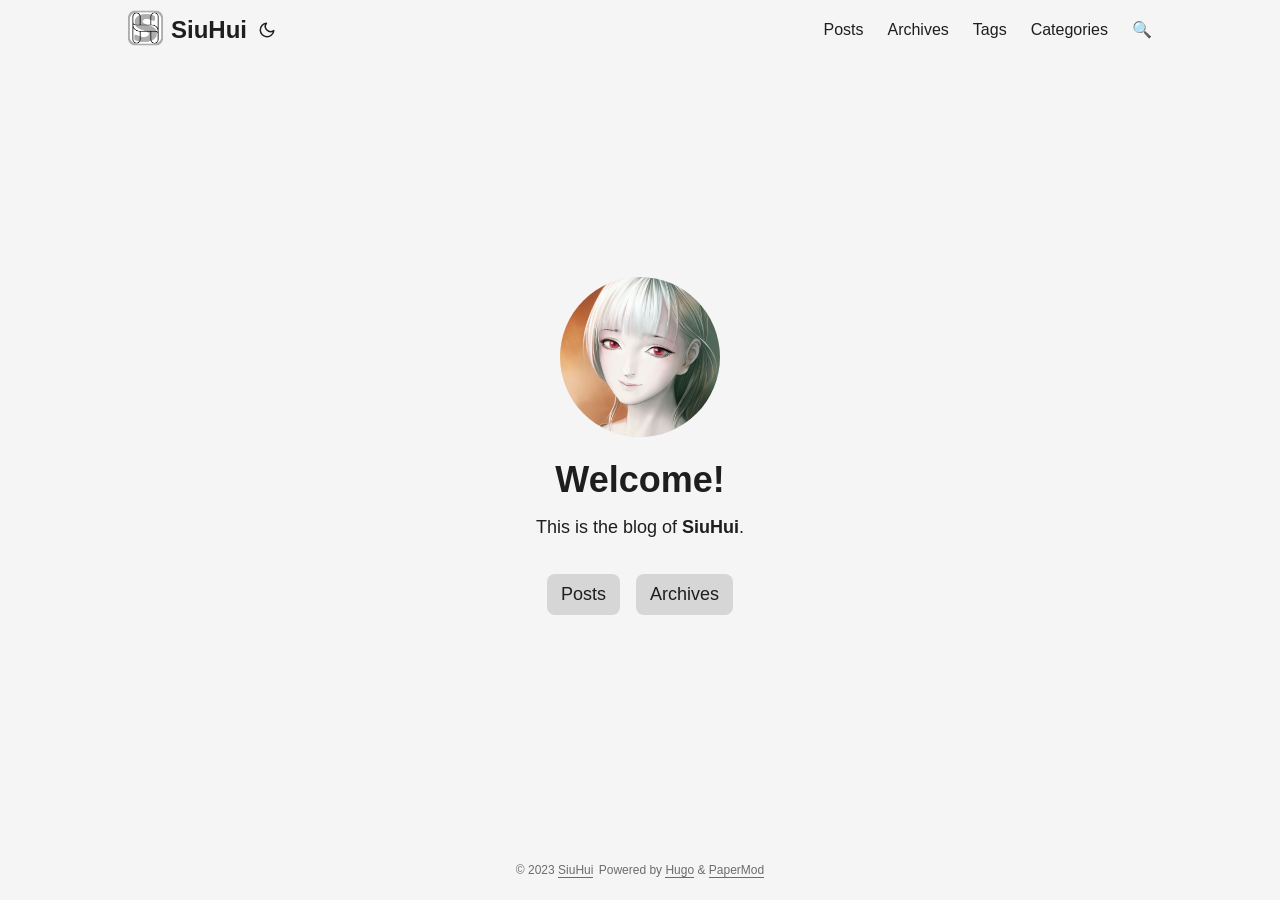
<file: index.html>
<!doctype html><html lang=en dir=auto><head><meta name=generator content="Hugo 0.111.2"><meta charset=utf-8><meta http-equiv=x-ua-compatible content="IE=edge"><meta name=viewport content="width=device-width,initial-scale=1,shrink-to-fit=no"><meta name=robots content="index, follow"><title>SiuHui</title><meta name=description content><meta name=author content><link rel=canonical href=https://siuhui.github.io/><link crossorigin=anonymous href=/assets/css/stylesheet.6a98292fb8fa8cf0f3ba4042d4b75515c04267550f3ad49ff6271b5af9562443.css integrity="sha256-apgpL7j6jPDzukBC1LdVFcBCZ1UPOtSf9icbWvlWJEM=" rel="preload stylesheet" as=style><link rel=icon href=https://siuhui.github.io/images/sh.png><link rel=icon type=image/png sizes=16x16 href=https://siuhui.github.io/images/sh.png><link rel=icon type=image/png sizes=32x32 href=https://siuhui.github.io/images/sh.png><link rel=apple-touch-icon href=https://siuhui.github.io/images/sh.png><link rel=mask-icon href=https://siuhui.github.io/images/sh.png><meta name=theme-color content="#2e2e33"><meta name=msapplication-TileColor content="#2e2e33"><link rel=alternate type=application/rss+xml href=https://siuhui.github.io/index.xml><link rel=alternate type=application/json href=https://siuhui.github.io/index.json><noscript><style>#theme-toggle,.top-link{display:none}</style><style>@media(prefers-color-scheme:dark){:root{--theme:rgb(29, 30, 32);--entry:rgb(46, 46, 51);--primary:rgb(218, 218, 219);--secondary:rgb(155, 156, 157);--tertiary:rgb(65, 66, 68);--content:rgb(196, 196, 197);--hljs-bg:rgb(46, 46, 51);--code-bg:rgb(55, 56, 62);--border:rgb(51, 51, 51)}.list{background:var(--theme)}.list:not(.dark)::-webkit-scrollbar-track{background:0 0}.list:not(.dark)::-webkit-scrollbar-thumb{border-color:var(--theme)}}</style></noscript><meta property="og:title" content="SiuHui"><meta property="og:description" content><meta property="og:type" content="website"><meta property="og:url" content="https://siuhui.github.io/"><meta name=twitter:card content="summary"><meta name=twitter:title content="SiuHui"><meta name=twitter:description content><script type=application/ld+json>{"@context":"https://schema.org","@type":"Organization","name":"SiuHui","url":"https://siuhui.github.io","description":"","thumbnailUrl":"https://siuhui.github.io/images/sh.png","sameAs":[]}</script></head><body class=list id=top><script>localStorage.getItem("pref-theme")==="dark"?document.body.classList.add("dark"):localStorage.getItem("pref-theme")==="light"?document.body.classList.remove("dark"):window.matchMedia("(prefers-color-scheme: dark)").matches&&document.body.classList.add("dark")</script><header class=header><nav class=nav><div class=logo><a href=https://siuhui.github.io accesskey=h title="SiuHui (Alt + H)"><img src=https://siuhui.github.io/images/sh.png alt aria-label=logo height=35>SiuHui</a><div class=logo-switches><button id=theme-toggle accesskey=t title="(Alt + T)"><svg id="moon" xmlns="http://www.w3.org/2000/svg" width="24" height="18" viewBox="0 0 24 24" fill="none" stroke="currentcolor" stroke-width="2" stroke-linecap="round" stroke-linejoin="round"><path d="M21 12.79A9 9 0 1111.21 3 7 7 0 0021 12.79z"/></svg><svg id="sun" xmlns="http://www.w3.org/2000/svg" width="24" height="18" viewBox="0 0 24 24" fill="none" stroke="currentcolor" stroke-width="2" stroke-linecap="round" stroke-linejoin="round"><circle cx="12" cy="12" r="5"/><line x1="12" y1="1" x2="12" y2="3"/><line x1="12" y1="21" x2="12" y2="23"/><line x1="4.22" y1="4.22" x2="5.64" y2="5.64"/><line x1="18.36" y1="18.36" x2="19.78" y2="19.78"/><line x1="1" y1="12" x2="3" y2="12"/><line x1="21" y1="12" x2="23" y2="12"/><line x1="4.22" y1="19.78" x2="5.64" y2="18.36"/><line x1="18.36" y1="5.64" x2="19.78" y2="4.22"/></svg></button></div></div><ul id=menu><li><a href=https://siuhui.github.io/posts/ title=Posts><span>Posts</span></a></li><li><a href=https://siuhui.github.io/archives/ title=Archives><span>Archives</span></a></li><li><a href=https://siuhui.github.io/tags/ title=Tags><span>Tags</span></a></li><li><a href=https://siuhui.github.io/categories/ title=Categories><span>Categories</span></a></li><li><a href=https://siuhui.github.io/search/ title="🔍 (Alt + /)" accesskey=/><span>🔍</span></a></li></ul></nav></header><main class=main><div class=profile><div class=profile_inner><img draggable=false src=https://siuhui.github.io/images/profile-picture.jpg alt="profile image" title height=160 width=160><h1>Welcome!</h1><span>This is the blog of <strong>SiuHui</strong>.</span><div class=social-icons></div><div class=buttons><a class=button href=/posts rel=noopener title=Posts><span class=button-inner>Posts</span></a>
<a class=button href=/archives rel=noopener title=Archives><span class=button-inner>Archives</span></a></div></div></div></main><footer class=footer><span>&copy; 2023 <a href=https://siuhui.github.io>SiuHui</a></span>
<span>Powered by
<a href=https://gohugo.io/ rel="noopener noreferrer" target=_blank>Hugo</a> &
        <a href=https://github.com/adityatelange/hugo-PaperMod/ rel=noopener target=_blank>PaperMod</a></span></footer><a href=#top aria-label="go to top" title="Go to Top (Alt + G)" class=top-link id=top-link accesskey=g><svg xmlns="http://www.w3.org/2000/svg" viewBox="0 0 12 6" fill="currentcolor"><path d="M12 6H0l6-6z"/></svg></a><script>let menu=document.getElementById("menu");menu&&(menu.scrollLeft=localStorage.getItem("menu-scroll-position"),menu.onscroll=function(){localStorage.setItem("menu-scroll-position",menu.scrollLeft)}),document.querySelectorAll('a[href^="#"]').forEach(e=>{e.addEventListener("click",function(e){e.preventDefault();var t=this.getAttribute("href").substr(1);window.matchMedia("(prefers-reduced-motion: reduce)").matches?document.querySelector(`[id='${decodeURIComponent(t)}']`).scrollIntoView():document.querySelector(`[id='${decodeURIComponent(t)}']`).scrollIntoView({behavior:"smooth"}),t==="top"?history.replaceState(null,null," "):history.pushState(null,null,`#${t}`)})})</script><script>var mybutton=document.getElementById("top-link");window.onscroll=function(){document.body.scrollTop>800||document.documentElement.scrollTop>800?(mybutton.style.visibility="visible",mybutton.style.opacity="1"):(mybutton.style.visibility="hidden",mybutton.style.opacity="0")}</script><script>document.getElementById("theme-toggle").addEventListener("click",()=>{document.body.className.includes("dark")?(document.body.classList.remove("dark"),localStorage.setItem("pref-theme","light")):(document.body.classList.add("dark"),localStorage.setItem("pref-theme","dark"))})</script></body></html>
</file>
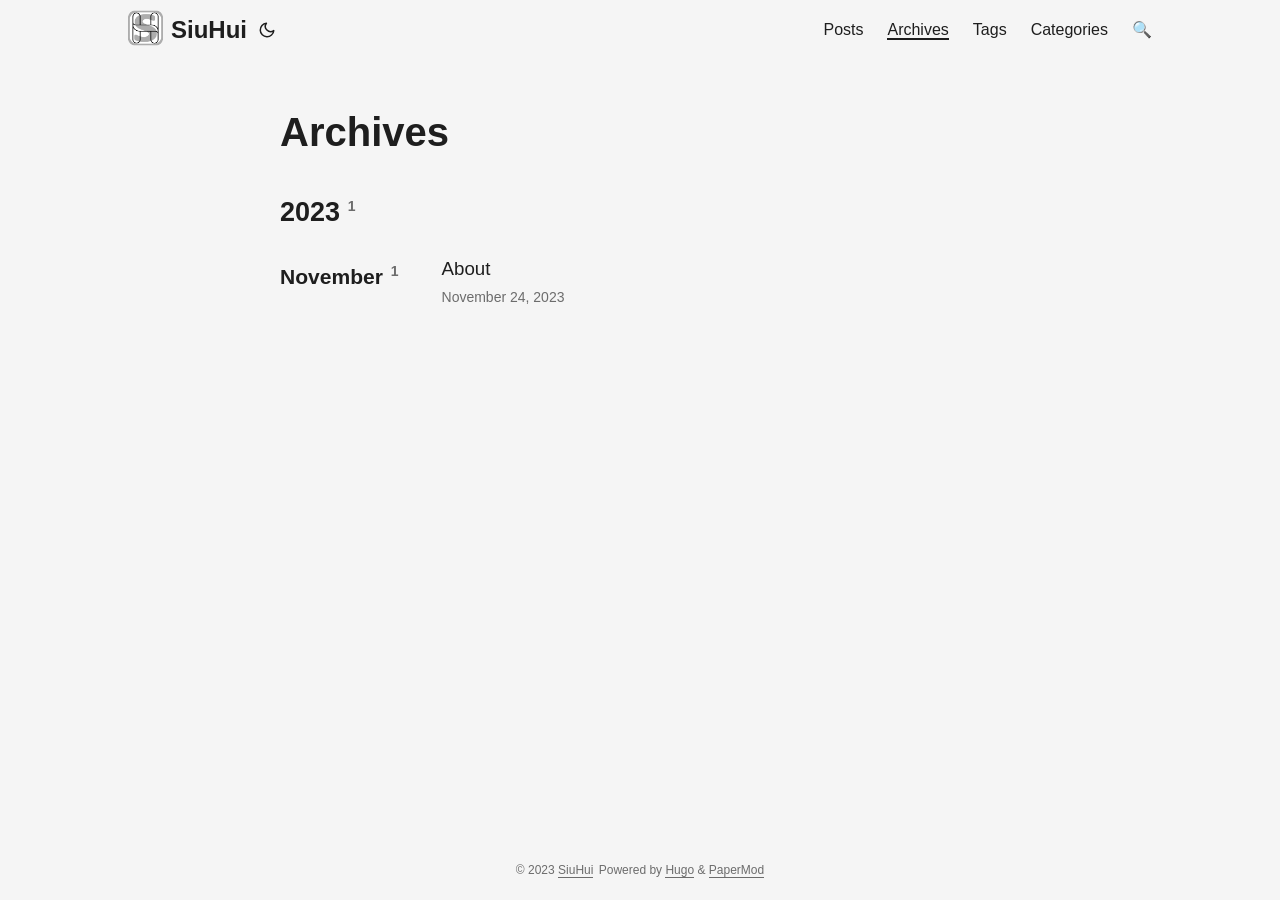
<file: archives/index.html>
<!doctype html><html lang=en dir=auto><head><meta charset=utf-8><meta http-equiv=x-ua-compatible content="IE=edge"><meta name=viewport content="width=device-width,initial-scale=1,shrink-to-fit=no"><meta name=robots content="index, follow"><title>Archives | SiuHui</title><meta name=keywords content><meta name=description content="archives"><meta name=author content><link rel=canonical href=https://siuhui.github.io/archives/><link crossorigin=anonymous href=/assets/css/stylesheet.6a98292fb8fa8cf0f3ba4042d4b75515c04267550f3ad49ff6271b5af9562443.css integrity="sha256-apgpL7j6jPDzukBC1LdVFcBCZ1UPOtSf9icbWvlWJEM=" rel="preload stylesheet" as=style><link rel=icon href=https://siuhui.github.io/images/sh.png><link rel=icon type=image/png sizes=16x16 href=https://siuhui.github.io/images/sh.png><link rel=icon type=image/png sizes=32x32 href=https://siuhui.github.io/images/sh.png><link rel=apple-touch-icon href=https://siuhui.github.io/images/sh.png><link rel=mask-icon href=https://siuhui.github.io/images/sh.png><meta name=theme-color content="#2e2e33"><meta name=msapplication-TileColor content="#2e2e33"><noscript><style>#theme-toggle,.top-link{display:none}</style><style>@media(prefers-color-scheme:dark){:root{--theme:rgb(29, 30, 32);--entry:rgb(46, 46, 51);--primary:rgb(218, 218, 219);--secondary:rgb(155, 156, 157);--tertiary:rgb(65, 66, 68);--content:rgb(196, 196, 197);--hljs-bg:rgb(46, 46, 51);--code-bg:rgb(55, 56, 62);--border:rgb(51, 51, 51)}.list{background:var(--theme)}.list:not(.dark)::-webkit-scrollbar-track{background:0 0}.list:not(.dark)::-webkit-scrollbar-thumb{border-color:var(--theme)}}</style></noscript><meta property="og:title" content="Archives"><meta property="og:description" content="archives"><meta property="og:type" content="article"><meta property="og:url" content="https://siuhui.github.io/archives/"><meta property="article:section" content><meta name=twitter:card content="summary"><meta name=twitter:title content="Archives"><meta name=twitter:description content="archives"><script type=application/ld+json>{"@context":"https://schema.org","@type":"BreadcrumbList","itemListElement":[{"@type":"ListItem","position":2,"name":"Archives","item":"https://siuhui.github.io/archives/"}]}</script><script type=application/ld+json>{"@context":"https://schema.org","@type":"BlogPosting","headline":"Archives","name":"Archives","description":"archives","keywords":[],"articleBody":"","wordCount":"0","inLanguage":"en","datePublished":"0001-01-01T00:00:00Z","dateModified":"0001-01-01T00:00:00Z","mainEntityOfPage":{"@type":"WebPage","@id":"https://siuhui.github.io/archives/"},"publisher":{"@type":"Organization","name":"SiuHui","logo":{"@type":"ImageObject","url":"https://siuhui.github.io/images/sh.png"}}}</script></head><body class=list id=top><script>localStorage.getItem("pref-theme")==="dark"?document.body.classList.add("dark"):localStorage.getItem("pref-theme")==="light"?document.body.classList.remove("dark"):window.matchMedia("(prefers-color-scheme: dark)").matches&&document.body.classList.add("dark")</script><header class=header><nav class=nav><div class=logo><a href=https://siuhui.github.io accesskey=h title="SiuHui (Alt + H)"><img src=https://siuhui.github.io/images/sh.png alt aria-label=logo height=35>SiuHui</a><div class=logo-switches><button id=theme-toggle accesskey=t title="(Alt + T)"><svg id="moon" xmlns="http://www.w3.org/2000/svg" width="24" height="18" viewBox="0 0 24 24" fill="none" stroke="currentcolor" stroke-width="2" stroke-linecap="round" stroke-linejoin="round"><path d="M21 12.79A9 9 0 1111.21 3 7 7 0 0021 12.79z"/></svg><svg id="sun" xmlns="http://www.w3.org/2000/svg" width="24" height="18" viewBox="0 0 24 24" fill="none" stroke="currentcolor" stroke-width="2" stroke-linecap="round" stroke-linejoin="round"><circle cx="12" cy="12" r="5"/><line x1="12" y1="1" x2="12" y2="3"/><line x1="12" y1="21" x2="12" y2="23"/><line x1="4.22" y1="4.22" x2="5.64" y2="5.64"/><line x1="18.36" y1="18.36" x2="19.78" y2="19.78"/><line x1="1" y1="12" x2="3" y2="12"/><line x1="21" y1="12" x2="23" y2="12"/><line x1="4.22" y1="19.78" x2="5.64" y2="18.36"/><line x1="18.36" y1="5.64" x2="19.78" y2="4.22"/></svg></button></div></div><ul id=menu><li><a href=https://siuhui.github.io/posts/ title=Posts><span>Posts</span></a></li><li><a href=https://siuhui.github.io/archives/ title=Archives><span class=active>Archives</span></a></li><li><a href=https://siuhui.github.io/tags/ title=Tags><span>Tags</span></a></li><li><a href=https://siuhui.github.io/categories/ title=Categories><span>Categories</span></a></li><li><a href=https://siuhui.github.io/search/ title="🔍 (Alt + /)" accesskey=/><span>🔍</span></a></li></ul></nav></header><main class=main><header class=page-header><h1>Archives</h1></header><div class=archive-year><h2 class=archive-year-header>2023<sup class=archive-count>&nbsp;&nbsp;1</sup></h2><div class=archive-month><h3 class=archive-month-header>November<sup class=archive-count>&nbsp;&nbsp;1</sup></h3><div class=archive-posts><div class=archive-entry><h3 class=archive-entry-title>About</h3><div class=archive-meta><span title='2023-11-24 22:16:05 +0800 CST'>November 24, 2023</span></div><a class=entry-link aria-label="post link to About" href=https://siuhui.github.io/posts/about/></a></div></div></div></div></main><footer class=footer><span>&copy; 2023 <a href=https://siuhui.github.io>SiuHui</a></span>
<span>Powered by
<a href=https://gohugo.io/ rel="noopener noreferrer" target=_blank>Hugo</a> &
        <a href=https://github.com/adityatelange/hugo-PaperMod/ rel=noopener target=_blank>PaperMod</a></span></footer><a href=#top aria-label="go to top" title="Go to Top (Alt + G)" class=top-link id=top-link accesskey=g><svg xmlns="http://www.w3.org/2000/svg" viewBox="0 0 12 6" fill="currentcolor"><path d="M12 6H0l6-6z"/></svg></a><script>let menu=document.getElementById("menu");menu&&(menu.scrollLeft=localStorage.getItem("menu-scroll-position"),menu.onscroll=function(){localStorage.setItem("menu-scroll-position",menu.scrollLeft)}),document.querySelectorAll('a[href^="#"]').forEach(e=>{e.addEventListener("click",function(e){e.preventDefault();var t=this.getAttribute("href").substr(1);window.matchMedia("(prefers-reduced-motion: reduce)").matches?document.querySelector(`[id='${decodeURIComponent(t)}']`).scrollIntoView():document.querySelector(`[id='${decodeURIComponent(t)}']`).scrollIntoView({behavior:"smooth"}),t==="top"?history.replaceState(null,null," "):history.pushState(null,null,`#${t}`)})})</script><script>var mybutton=document.getElementById("top-link");window.onscroll=function(){document.body.scrollTop>800||document.documentElement.scrollTop>800?(mybutton.style.visibility="visible",mybutton.style.opacity="1"):(mybutton.style.visibility="hidden",mybutton.style.opacity="0")}</script><script>document.getElementById("theme-toggle").addEventListener("click",()=>{document.body.className.includes("dark")?(document.body.classList.remove("dark"),localStorage.setItem("pref-theme","light")):(document.body.classList.add("dark"),localStorage.setItem("pref-theme","dark"))})</script></body></html>
</file>
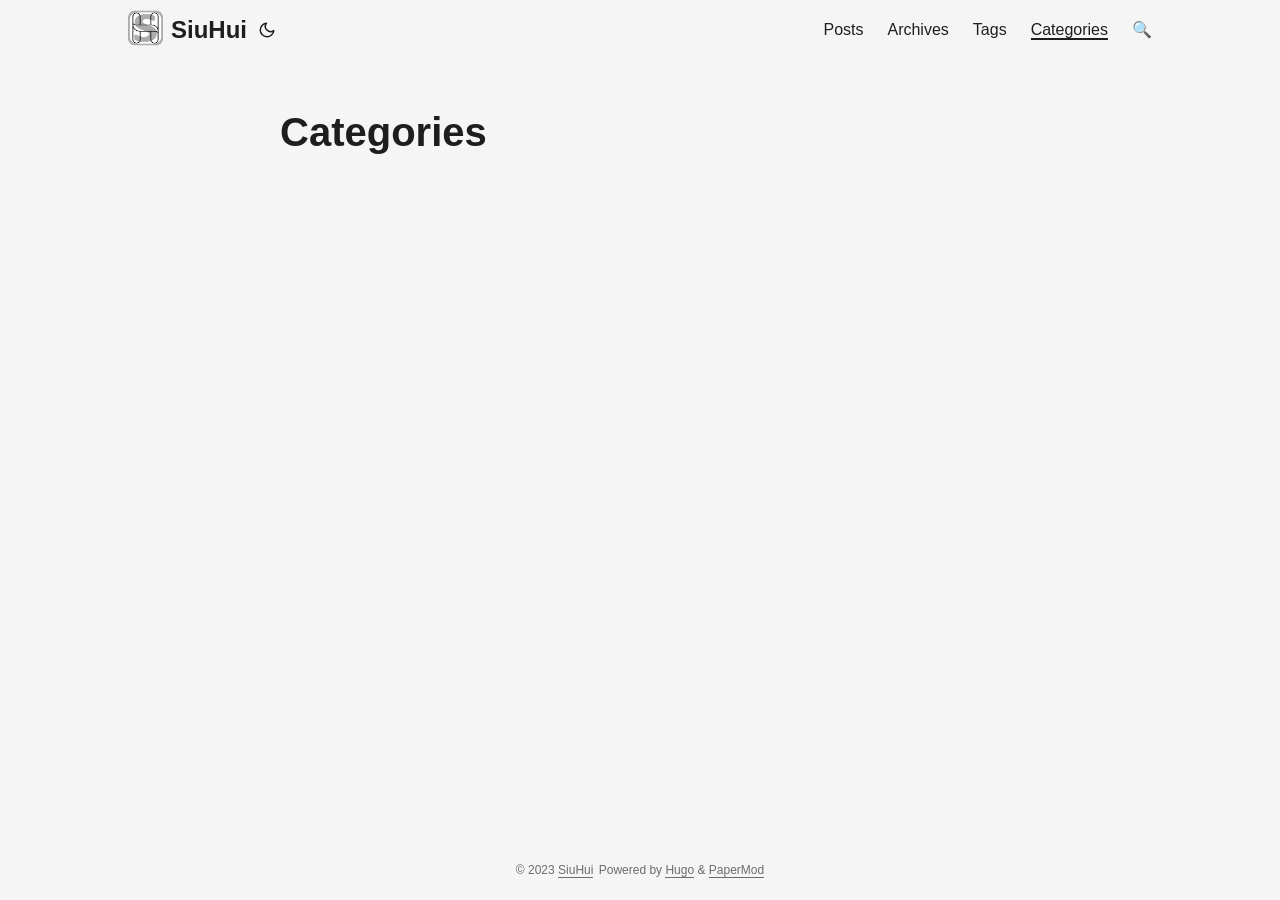
<file: categories/index.html>
<!doctype html><html lang=en dir=auto><head><meta charset=utf-8><meta http-equiv=x-ua-compatible content="IE=edge"><meta name=viewport content="width=device-width,initial-scale=1,shrink-to-fit=no"><meta name=robots content="index, follow"><title>Categories | SiuHui</title><meta name=keywords content><meta name=description content><meta name=author content><link rel=canonical href=https://siuhui.github.io/categories/><link crossorigin=anonymous href=/assets/css/stylesheet.6a98292fb8fa8cf0f3ba4042d4b75515c04267550f3ad49ff6271b5af9562443.css integrity="sha256-apgpL7j6jPDzukBC1LdVFcBCZ1UPOtSf9icbWvlWJEM=" rel="preload stylesheet" as=style><link rel=icon href=https://siuhui.github.io/images/sh.png><link rel=icon type=image/png sizes=16x16 href=https://siuhui.github.io/images/sh.png><link rel=icon type=image/png sizes=32x32 href=https://siuhui.github.io/images/sh.png><link rel=apple-touch-icon href=https://siuhui.github.io/images/sh.png><link rel=mask-icon href=https://siuhui.github.io/images/sh.png><meta name=theme-color content="#2e2e33"><meta name=msapplication-TileColor content="#2e2e33"><link rel=alternate type=application/rss+xml href=https://siuhui.github.io/categories/index.xml><noscript><style>#theme-toggle,.top-link{display:none}</style><style>@media(prefers-color-scheme:dark){:root{--theme:rgb(29, 30, 32);--entry:rgb(46, 46, 51);--primary:rgb(218, 218, 219);--secondary:rgb(155, 156, 157);--tertiary:rgb(65, 66, 68);--content:rgb(196, 196, 197);--hljs-bg:rgb(46, 46, 51);--code-bg:rgb(55, 56, 62);--border:rgb(51, 51, 51)}.list{background:var(--theme)}.list:not(.dark)::-webkit-scrollbar-track{background:0 0}.list:not(.dark)::-webkit-scrollbar-thumb{border-color:var(--theme)}}</style></noscript><meta property="og:title" content="Categories"><meta property="og:description" content><meta property="og:type" content="website"><meta property="og:url" content="https://siuhui.github.io/categories/"><meta name=twitter:card content="summary"><meta name=twitter:title content="Categories"><meta name=twitter:description content></head><body class=list id=top><script>localStorage.getItem("pref-theme")==="dark"?document.body.classList.add("dark"):localStorage.getItem("pref-theme")==="light"?document.body.classList.remove("dark"):window.matchMedia("(prefers-color-scheme: dark)").matches&&document.body.classList.add("dark")</script><header class=header><nav class=nav><div class=logo><a href=https://siuhui.github.io accesskey=h title="SiuHui (Alt + H)"><img src=https://siuhui.github.io/images/sh.png alt aria-label=logo height=35>SiuHui</a><div class=logo-switches><button id=theme-toggle accesskey=t title="(Alt + T)"><svg id="moon" xmlns="http://www.w3.org/2000/svg" width="24" height="18" viewBox="0 0 24 24" fill="none" stroke="currentcolor" stroke-width="2" stroke-linecap="round" stroke-linejoin="round"><path d="M21 12.79A9 9 0 1111.21 3 7 7 0 0021 12.79z"/></svg><svg id="sun" xmlns="http://www.w3.org/2000/svg" width="24" height="18" viewBox="0 0 24 24" fill="none" stroke="currentcolor" stroke-width="2" stroke-linecap="round" stroke-linejoin="round"><circle cx="12" cy="12" r="5"/><line x1="12" y1="1" x2="12" y2="3"/><line x1="12" y1="21" x2="12" y2="23"/><line x1="4.22" y1="4.22" x2="5.64" y2="5.64"/><line x1="18.36" y1="18.36" x2="19.78" y2="19.78"/><line x1="1" y1="12" x2="3" y2="12"/><line x1="21" y1="12" x2="23" y2="12"/><line x1="4.22" y1="19.78" x2="5.64" y2="18.36"/><line x1="18.36" y1="5.64" x2="19.78" y2="4.22"/></svg></button></div></div><ul id=menu><li><a href=https://siuhui.github.io/posts/ title=Posts><span>Posts</span></a></li><li><a href=https://siuhui.github.io/archives/ title=Archives><span>Archives</span></a></li><li><a href=https://siuhui.github.io/tags/ title=Tags><span>Tags</span></a></li><li><a href=https://siuhui.github.io/categories/ title=Categories><span class=active>Categories</span></a></li><li><a href=https://siuhui.github.io/search/ title="🔍 (Alt + /)" accesskey=/><span>🔍</span></a></li></ul></nav></header><main class=main><header class=page-header><h1>Categories</h1></header><ul class=terms-tags></ul></main><footer class=footer><span>&copy; 2023 <a href=https://siuhui.github.io>SiuHui</a></span>
<span>Powered by
<a href=https://gohugo.io/ rel="noopener noreferrer" target=_blank>Hugo</a> &
        <a href=https://github.com/adityatelange/hugo-PaperMod/ rel=noopener target=_blank>PaperMod</a></span></footer><a href=#top aria-label="go to top" title="Go to Top (Alt + G)" class=top-link id=top-link accesskey=g><svg xmlns="http://www.w3.org/2000/svg" viewBox="0 0 12 6" fill="currentcolor"><path d="M12 6H0l6-6z"/></svg></a><script>let menu=document.getElementById("menu");menu&&(menu.scrollLeft=localStorage.getItem("menu-scroll-position"),menu.onscroll=function(){localStorage.setItem("menu-scroll-position",menu.scrollLeft)}),document.querySelectorAll('a[href^="#"]').forEach(e=>{e.addEventListener("click",function(e){e.preventDefault();var t=this.getAttribute("href").substr(1);window.matchMedia("(prefers-reduced-motion: reduce)").matches?document.querySelector(`[id='${decodeURIComponent(t)}']`).scrollIntoView():document.querySelector(`[id='${decodeURIComponent(t)}']`).scrollIntoView({behavior:"smooth"}),t==="top"?history.replaceState(null,null," "):history.pushState(null,null,`#${t}`)})})</script><script>var mybutton=document.getElementById("top-link");window.onscroll=function(){document.body.scrollTop>800||document.documentElement.scrollTop>800?(mybutton.style.visibility="visible",mybutton.style.opacity="1"):(mybutton.style.visibility="hidden",mybutton.style.opacity="0")}</script><script>document.getElementById("theme-toggle").addEventListener("click",()=>{document.body.className.includes("dark")?(document.body.classList.remove("dark"),localStorage.setItem("pref-theme","light")):(document.body.classList.add("dark"),localStorage.setItem("pref-theme","dark"))})</script></body></html>
</file>
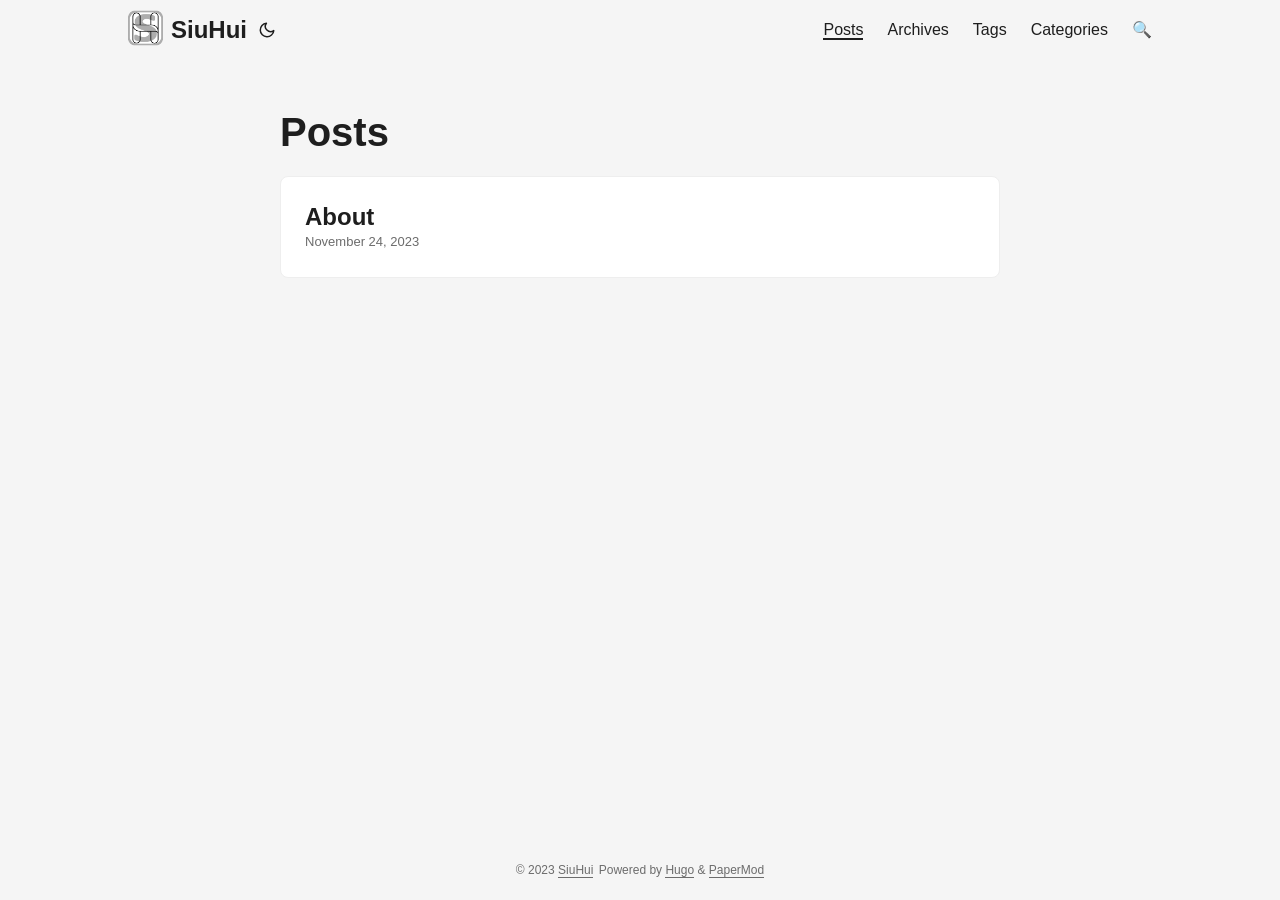
<file: posts/index.html>
<!doctype html><html lang=en dir=auto><head><meta charset=utf-8><meta http-equiv=x-ua-compatible content="IE=edge"><meta name=viewport content="width=device-width,initial-scale=1,shrink-to-fit=no"><meta name=robots content="index, follow"><title>Posts | SiuHui</title><meta name=keywords content><meta name=description content="Posts - SiuHui"><meta name=author content><link rel=canonical href=https://siuhui.github.io/posts/><link crossorigin=anonymous href=/assets/css/stylesheet.6a98292fb8fa8cf0f3ba4042d4b75515c04267550f3ad49ff6271b5af9562443.css integrity="sha256-apgpL7j6jPDzukBC1LdVFcBCZ1UPOtSf9icbWvlWJEM=" rel="preload stylesheet" as=style><link rel=icon href=https://siuhui.github.io/images/sh.png><link rel=icon type=image/png sizes=16x16 href=https://siuhui.github.io/images/sh.png><link rel=icon type=image/png sizes=32x32 href=https://siuhui.github.io/images/sh.png><link rel=apple-touch-icon href=https://siuhui.github.io/images/sh.png><link rel=mask-icon href=https://siuhui.github.io/images/sh.png><meta name=theme-color content="#2e2e33"><meta name=msapplication-TileColor content="#2e2e33"><link rel=alternate type=application/rss+xml href=https://siuhui.github.io/posts/index.xml><noscript><style>#theme-toggle,.top-link{display:none}</style><style>@media(prefers-color-scheme:dark){:root{--theme:rgb(29, 30, 32);--entry:rgb(46, 46, 51);--primary:rgb(218, 218, 219);--secondary:rgb(155, 156, 157);--tertiary:rgb(65, 66, 68);--content:rgb(196, 196, 197);--hljs-bg:rgb(46, 46, 51);--code-bg:rgb(55, 56, 62);--border:rgb(51, 51, 51)}.list{background:var(--theme)}.list:not(.dark)::-webkit-scrollbar-track{background:0 0}.list:not(.dark)::-webkit-scrollbar-thumb{border-color:var(--theme)}}</style></noscript><meta property="og:title" content="Posts"><meta property="og:description" content><meta property="og:type" content="website"><meta property="og:url" content="https://siuhui.github.io/posts/"><meta name=twitter:card content="summary"><meta name=twitter:title content="Posts"><meta name=twitter:description content><script type=application/ld+json>{"@context":"https://schema.org","@type":"BreadcrumbList","itemListElement":[{"@type":"ListItem","position":2,"name":"Posts","item":"https://siuhui.github.io/posts/"}]}</script></head><body class=list id=top><script>localStorage.getItem("pref-theme")==="dark"?document.body.classList.add("dark"):localStorage.getItem("pref-theme")==="light"?document.body.classList.remove("dark"):window.matchMedia("(prefers-color-scheme: dark)").matches&&document.body.classList.add("dark")</script><header class=header><nav class=nav><div class=logo><a href=https://siuhui.github.io accesskey=h title="SiuHui (Alt + H)"><img src=https://siuhui.github.io/images/sh.png alt aria-label=logo height=35>SiuHui</a><div class=logo-switches><button id=theme-toggle accesskey=t title="(Alt + T)"><svg id="moon" xmlns="http://www.w3.org/2000/svg" width="24" height="18" viewBox="0 0 24 24" fill="none" stroke="currentcolor" stroke-width="2" stroke-linecap="round" stroke-linejoin="round"><path d="M21 12.79A9 9 0 1111.21 3 7 7 0 0021 12.79z"/></svg><svg id="sun" xmlns="http://www.w3.org/2000/svg" width="24" height="18" viewBox="0 0 24 24" fill="none" stroke="currentcolor" stroke-width="2" stroke-linecap="round" stroke-linejoin="round"><circle cx="12" cy="12" r="5"/><line x1="12" y1="1" x2="12" y2="3"/><line x1="12" y1="21" x2="12" y2="23"/><line x1="4.22" y1="4.22" x2="5.64" y2="5.64"/><line x1="18.36" y1="18.36" x2="19.78" y2="19.78"/><line x1="1" y1="12" x2="3" y2="12"/><line x1="21" y1="12" x2="23" y2="12"/><line x1="4.22" y1="19.78" x2="5.64" y2="18.36"/><line x1="18.36" y1="5.64" x2="19.78" y2="4.22"/></svg></button></div></div><ul id=menu><li><a href=https://siuhui.github.io/posts/ title=Posts><span class=active>Posts</span></a></li><li><a href=https://siuhui.github.io/archives/ title=Archives><span>Archives</span></a></li><li><a href=https://siuhui.github.io/tags/ title=Tags><span>Tags</span></a></li><li><a href=https://siuhui.github.io/categories/ title=Categories><span>Categories</span></a></li><li><a href=https://siuhui.github.io/search/ title="🔍 (Alt + /)" accesskey=/><span>🔍</span></a></li></ul></nav></header><main class=main><header class=page-header><h1>Posts</h1></header><article class=post-entry><header class=entry-header><h2>About</h2></header><footer class=entry-footer><span title='2023-11-24 22:16:05 +0800 CST'>November 24, 2023</span></footer><a class=entry-link aria-label="post link to About" href=https://siuhui.github.io/posts/about/></a></article></main><footer class=footer><span>&copy; 2023 <a href=https://siuhui.github.io>SiuHui</a></span>
<span>Powered by
<a href=https://gohugo.io/ rel="noopener noreferrer" target=_blank>Hugo</a> &
        <a href=https://github.com/adityatelange/hugo-PaperMod/ rel=noopener target=_blank>PaperMod</a></span></footer><a href=#top aria-label="go to top" title="Go to Top (Alt + G)" class=top-link id=top-link accesskey=g><svg xmlns="http://www.w3.org/2000/svg" viewBox="0 0 12 6" fill="currentcolor"><path d="M12 6H0l6-6z"/></svg></a><script>let menu=document.getElementById("menu");menu&&(menu.scrollLeft=localStorage.getItem("menu-scroll-position"),menu.onscroll=function(){localStorage.setItem("menu-scroll-position",menu.scrollLeft)}),document.querySelectorAll('a[href^="#"]').forEach(e=>{e.addEventListener("click",function(e){e.preventDefault();var t=this.getAttribute("href").substr(1);window.matchMedia("(prefers-reduced-motion: reduce)").matches?document.querySelector(`[id='${decodeURIComponent(t)}']`).scrollIntoView():document.querySelector(`[id='${decodeURIComponent(t)}']`).scrollIntoView({behavior:"smooth"}),t==="top"?history.replaceState(null,null," "):history.pushState(null,null,`#${t}`)})})</script><script>var mybutton=document.getElementById("top-link");window.onscroll=function(){document.body.scrollTop>800||document.documentElement.scrollTop>800?(mybutton.style.visibility="visible",mybutton.style.opacity="1"):(mybutton.style.visibility="hidden",mybutton.style.opacity="0")}</script><script>document.getElementById("theme-toggle").addEventListener("click",()=>{document.body.className.includes("dark")?(document.body.classList.remove("dark"),localStorage.setItem("pref-theme","light")):(document.body.classList.add("dark"),localStorage.setItem("pref-theme","dark"))})</script></body></html>
</file>
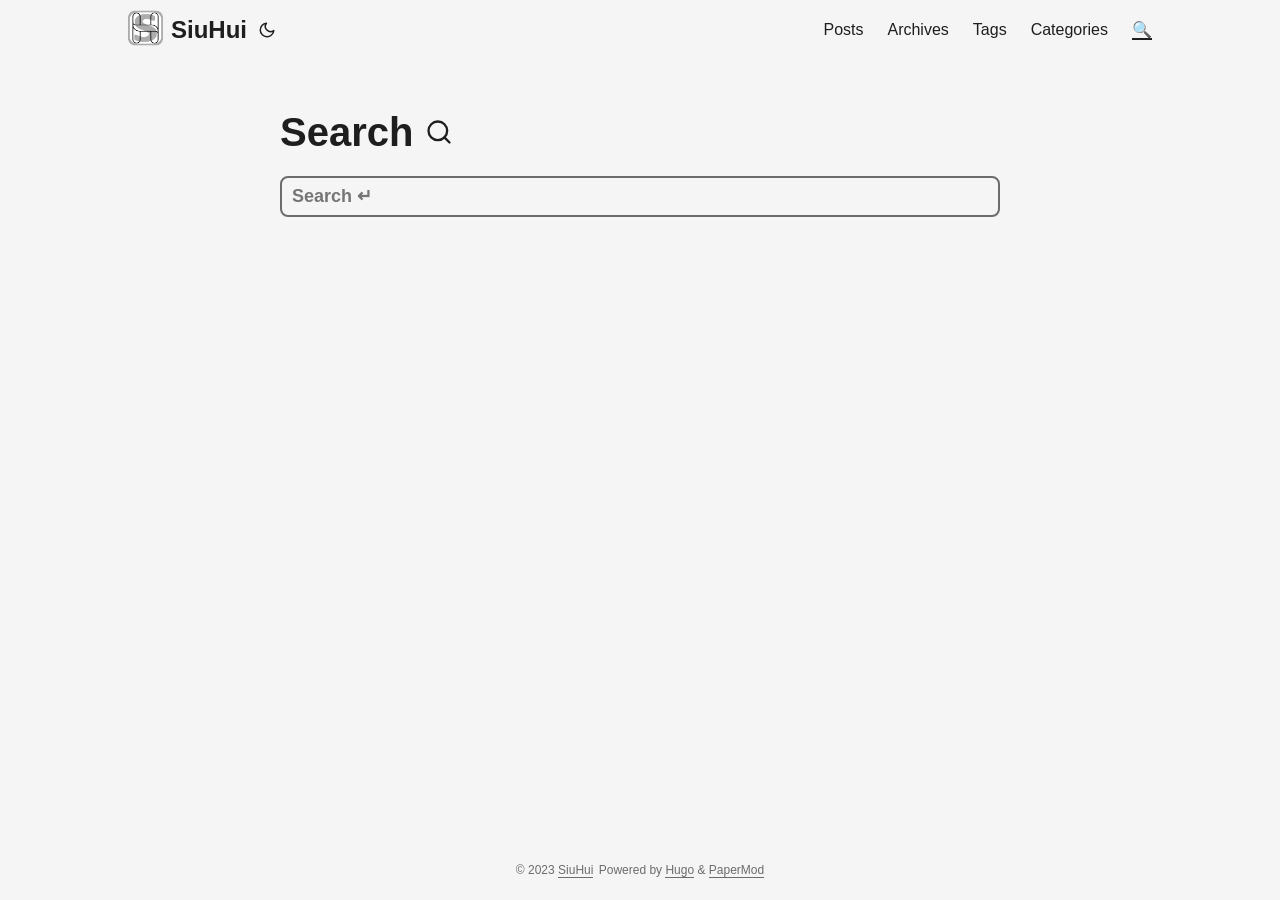
<file: search/index.html>
<!doctype html><html lang=en dir=auto><head><meta charset=utf-8><meta http-equiv=x-ua-compatible content="IE=edge"><meta name=viewport content="width=device-width,initial-scale=1,shrink-to-fit=no"><meta name=robots content="index, follow"><title>Search | SiuHui</title><meta name=keywords content><meta name=description content="search"><meta name=author content><link rel=canonical href=https://siuhui.github.io/search/><link crossorigin=anonymous href=/assets/css/stylesheet.6a98292fb8fa8cf0f3ba4042d4b75515c04267550f3ad49ff6271b5af9562443.css integrity="sha256-apgpL7j6jPDzukBC1LdVFcBCZ1UPOtSf9icbWvlWJEM=" rel="preload stylesheet" as=style><link crossorigin=anonymous rel=preload as=fetch href=../index.json><script defer crossorigin=anonymous src=/assets/js/search.4693619a4639bda022df6ac85ec0253d1f59ec7943649fd4a0fcafe8c61c46d1.js integrity="sha256-RpNhmkY5vaAi32rIXsAlPR9Z7HlDZJ/UoPyv6MYcRtE="></script>
<link rel=icon href=https://siuhui.github.io/images/sh.png><link rel=icon type=image/png sizes=16x16 href=https://siuhui.github.io/images/sh.png><link rel=icon type=image/png sizes=32x32 href=https://siuhui.github.io/images/sh.png><link rel=apple-touch-icon href=https://siuhui.github.io/images/sh.png><link rel=mask-icon href=https://siuhui.github.io/images/sh.png><meta name=theme-color content="#2e2e33"><meta name=msapplication-TileColor content="#2e2e33"><noscript><style>#theme-toggle,.top-link{display:none}</style><style>@media(prefers-color-scheme:dark){:root{--theme:rgb(29, 30, 32);--entry:rgb(46, 46, 51);--primary:rgb(218, 218, 219);--secondary:rgb(155, 156, 157);--tertiary:rgb(65, 66, 68);--content:rgb(196, 196, 197);--hljs-bg:rgb(46, 46, 51);--code-bg:rgb(55, 56, 62);--border:rgb(51, 51, 51)}.list{background:var(--theme)}.list:not(.dark)::-webkit-scrollbar-track{background:0 0}.list:not(.dark)::-webkit-scrollbar-thumb{border-color:var(--theme)}}</style></noscript><meta property="og:title" content="Search"><meta property="og:description" content="search"><meta property="og:type" content="article"><meta property="og:url" content="https://siuhui.github.io/search/"><meta property="article:section" content><meta name=twitter:card content="summary"><meta name=twitter:title content="Search"><meta name=twitter:description content="search"><script type=application/ld+json>{"@context":"https://schema.org","@type":"BreadcrumbList","itemListElement":[{"@type":"ListItem","position":2,"name":"Search","item":"https://siuhui.github.io/search/"}]}</script><script type=application/ld+json>{"@context":"https://schema.org","@type":"BlogPosting","headline":"Search","name":"Search","description":"search","keywords":[],"articleBody":"","wordCount":"0","inLanguage":"en","datePublished":"0001-01-01T00:00:00Z","dateModified":"0001-01-01T00:00:00Z","mainEntityOfPage":{"@type":"WebPage","@id":"https://siuhui.github.io/search/"},"publisher":{"@type":"Organization","name":"SiuHui","logo":{"@type":"ImageObject","url":"https://siuhui.github.io/images/sh.png"}}}</script></head><body class=list id=top><script>localStorage.getItem("pref-theme")==="dark"?document.body.classList.add("dark"):localStorage.getItem("pref-theme")==="light"?document.body.classList.remove("dark"):window.matchMedia("(prefers-color-scheme: dark)").matches&&document.body.classList.add("dark")</script><header class=header><nav class=nav><div class=logo><a href=https://siuhui.github.io accesskey=h title="SiuHui (Alt + H)"><img src=https://siuhui.github.io/images/sh.png alt aria-label=logo height=35>SiuHui</a><div class=logo-switches><button id=theme-toggle accesskey=t title="(Alt + T)"><svg id="moon" xmlns="http://www.w3.org/2000/svg" width="24" height="18" viewBox="0 0 24 24" fill="none" stroke="currentcolor" stroke-width="2" stroke-linecap="round" stroke-linejoin="round"><path d="M21 12.79A9 9 0 1111.21 3 7 7 0 0021 12.79z"/></svg><svg id="sun" xmlns="http://www.w3.org/2000/svg" width="24" height="18" viewBox="0 0 24 24" fill="none" stroke="currentcolor" stroke-width="2" stroke-linecap="round" stroke-linejoin="round"><circle cx="12" cy="12" r="5"/><line x1="12" y1="1" x2="12" y2="3"/><line x1="12" y1="21" x2="12" y2="23"/><line x1="4.22" y1="4.22" x2="5.64" y2="5.64"/><line x1="18.36" y1="18.36" x2="19.78" y2="19.78"/><line x1="1" y1="12" x2="3" y2="12"/><line x1="21" y1="12" x2="23" y2="12"/><line x1="4.22" y1="19.78" x2="5.64" y2="18.36"/><line x1="18.36" y1="5.64" x2="19.78" y2="4.22"/></svg></button></div></div><ul id=menu><li><a href=https://siuhui.github.io/posts/ title=Posts><span>Posts</span></a></li><li><a href=https://siuhui.github.io/archives/ title=Archives><span>Archives</span></a></li><li><a href=https://siuhui.github.io/tags/ title=Tags><span>Tags</span></a></li><li><a href=https://siuhui.github.io/categories/ title=Categories><span>Categories</span></a></li><li><a href=https://siuhui.github.io/search/ title="🔍 (Alt + /)" accesskey=/><span class=active>🔍</span></a></li></ul></nav></header><main class=main><header class=page-header><h1>Search <svg xmlns="http://www.w3.org/2000/svg" width="28" height="28" viewBox="0 0 24 24" fill="none" stroke="currentcolor" stroke-width="2" stroke-linecap="round" stroke-linejoin="round"><circle cx="11" cy="11" r="8"/><line x1="21" y1="21" x2="16.65" y2="16.65"/></svg></h1><div class=post-meta></div></header><div id=searchbox><input id=searchInput autofocus placeholder="Search ↵" aria-label=search type=search autocomplete=off><ul id=searchResults aria-label="search results"></ul></div></main><footer class=footer><span>&copy; 2023 <a href=https://siuhui.github.io>SiuHui</a></span>
<span>Powered by
<a href=https://gohugo.io/ rel="noopener noreferrer" target=_blank>Hugo</a> &
        <a href=https://github.com/adityatelange/hugo-PaperMod/ rel=noopener target=_blank>PaperMod</a></span></footer><a href=#top aria-label="go to top" title="Go to Top (Alt + G)" class=top-link id=top-link accesskey=g><svg xmlns="http://www.w3.org/2000/svg" viewBox="0 0 12 6" fill="currentcolor"><path d="M12 6H0l6-6z"/></svg></a><script>let menu=document.getElementById("menu");menu&&(menu.scrollLeft=localStorage.getItem("menu-scroll-position"),menu.onscroll=function(){localStorage.setItem("menu-scroll-position",menu.scrollLeft)}),document.querySelectorAll('a[href^="#"]').forEach(e=>{e.addEventListener("click",function(e){e.preventDefault();var t=this.getAttribute("href").substr(1);window.matchMedia("(prefers-reduced-motion: reduce)").matches?document.querySelector(`[id='${decodeURIComponent(t)}']`).scrollIntoView():document.querySelector(`[id='${decodeURIComponent(t)}']`).scrollIntoView({behavior:"smooth"}),t==="top"?history.replaceState(null,null," "):history.pushState(null,null,`#${t}`)})})</script><script>var mybutton=document.getElementById("top-link");window.onscroll=function(){document.body.scrollTop>800||document.documentElement.scrollTop>800?(mybutton.style.visibility="visible",mybutton.style.opacity="1"):(mybutton.style.visibility="hidden",mybutton.style.opacity="0")}</script><script>document.getElementById("theme-toggle").addEventListener("click",()=>{document.body.className.includes("dark")?(document.body.classList.remove("dark"),localStorage.setItem("pref-theme","light")):(document.body.classList.add("dark"),localStorage.setItem("pref-theme","dark"))})</script></body></html>
</file>
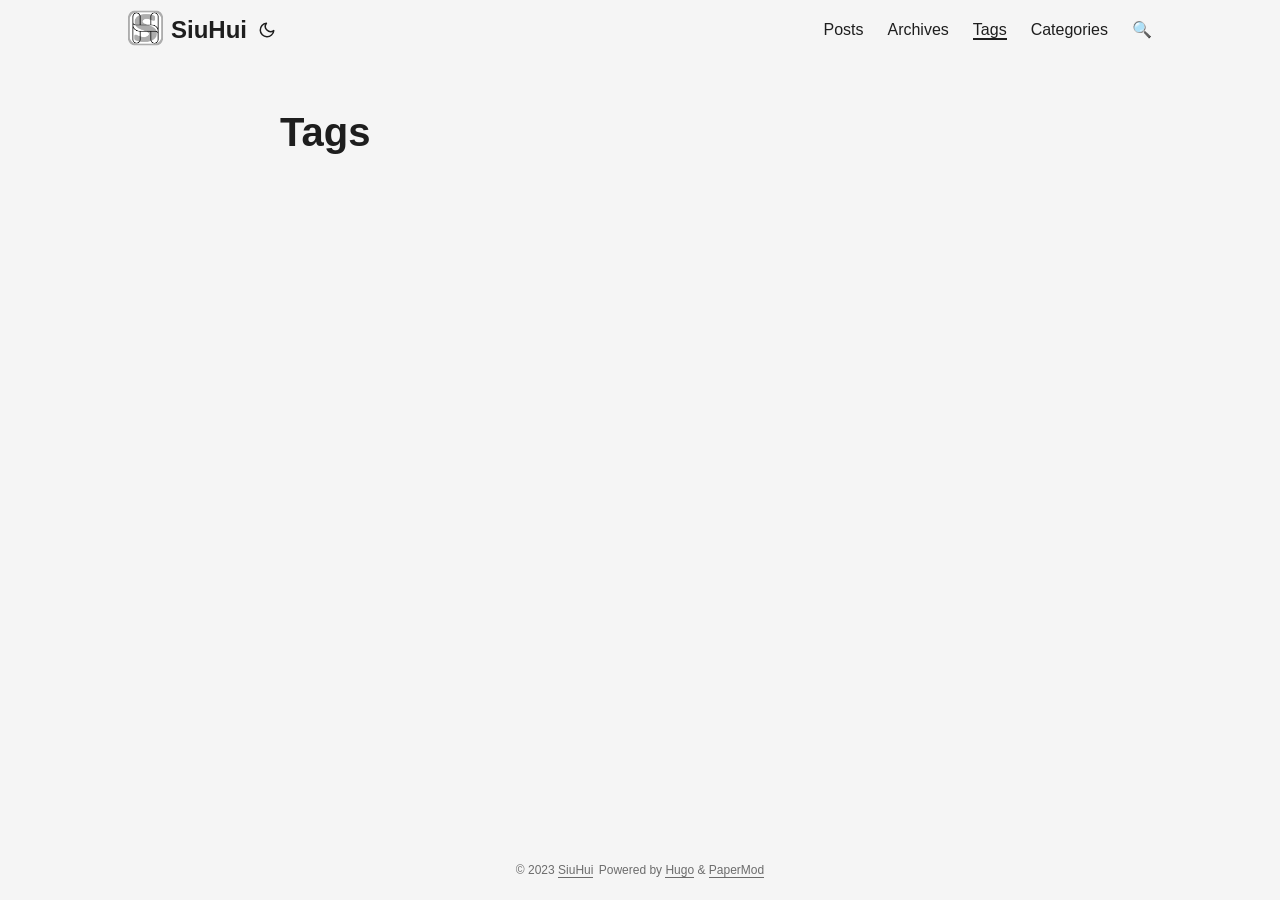
<file: tags/index.html>
<!doctype html><html lang=en dir=auto><head><meta charset=utf-8><meta http-equiv=x-ua-compatible content="IE=edge"><meta name=viewport content="width=device-width,initial-scale=1,shrink-to-fit=no"><meta name=robots content="index, follow"><title>Tags | SiuHui</title><meta name=keywords content><meta name=description content><meta name=author content><link rel=canonical href=https://siuhui.github.io/tags/><link crossorigin=anonymous href=/assets/css/stylesheet.6a98292fb8fa8cf0f3ba4042d4b75515c04267550f3ad49ff6271b5af9562443.css integrity="sha256-apgpL7j6jPDzukBC1LdVFcBCZ1UPOtSf9icbWvlWJEM=" rel="preload stylesheet" as=style><link rel=icon href=https://siuhui.github.io/images/sh.png><link rel=icon type=image/png sizes=16x16 href=https://siuhui.github.io/images/sh.png><link rel=icon type=image/png sizes=32x32 href=https://siuhui.github.io/images/sh.png><link rel=apple-touch-icon href=https://siuhui.github.io/images/sh.png><link rel=mask-icon href=https://siuhui.github.io/images/sh.png><meta name=theme-color content="#2e2e33"><meta name=msapplication-TileColor content="#2e2e33"><link rel=alternate type=application/rss+xml href=https://siuhui.github.io/tags/index.xml><noscript><style>#theme-toggle,.top-link{display:none}</style><style>@media(prefers-color-scheme:dark){:root{--theme:rgb(29, 30, 32);--entry:rgb(46, 46, 51);--primary:rgb(218, 218, 219);--secondary:rgb(155, 156, 157);--tertiary:rgb(65, 66, 68);--content:rgb(196, 196, 197);--hljs-bg:rgb(46, 46, 51);--code-bg:rgb(55, 56, 62);--border:rgb(51, 51, 51)}.list{background:var(--theme)}.list:not(.dark)::-webkit-scrollbar-track{background:0 0}.list:not(.dark)::-webkit-scrollbar-thumb{border-color:var(--theme)}}</style></noscript><meta property="og:title" content="Tags"><meta property="og:description" content><meta property="og:type" content="website"><meta property="og:url" content="https://siuhui.github.io/tags/"><meta name=twitter:card content="summary"><meta name=twitter:title content="Tags"><meta name=twitter:description content></head><body class=list id=top><script>localStorage.getItem("pref-theme")==="dark"?document.body.classList.add("dark"):localStorage.getItem("pref-theme")==="light"?document.body.classList.remove("dark"):window.matchMedia("(prefers-color-scheme: dark)").matches&&document.body.classList.add("dark")</script><header class=header><nav class=nav><div class=logo><a href=https://siuhui.github.io accesskey=h title="SiuHui (Alt + H)"><img src=https://siuhui.github.io/images/sh.png alt aria-label=logo height=35>SiuHui</a><div class=logo-switches><button id=theme-toggle accesskey=t title="(Alt + T)"><svg id="moon" xmlns="http://www.w3.org/2000/svg" width="24" height="18" viewBox="0 0 24 24" fill="none" stroke="currentcolor" stroke-width="2" stroke-linecap="round" stroke-linejoin="round"><path d="M21 12.79A9 9 0 1111.21 3 7 7 0 0021 12.79z"/></svg><svg id="sun" xmlns="http://www.w3.org/2000/svg" width="24" height="18" viewBox="0 0 24 24" fill="none" stroke="currentcolor" stroke-width="2" stroke-linecap="round" stroke-linejoin="round"><circle cx="12" cy="12" r="5"/><line x1="12" y1="1" x2="12" y2="3"/><line x1="12" y1="21" x2="12" y2="23"/><line x1="4.22" y1="4.22" x2="5.64" y2="5.64"/><line x1="18.36" y1="18.36" x2="19.78" y2="19.78"/><line x1="1" y1="12" x2="3" y2="12"/><line x1="21" y1="12" x2="23" y2="12"/><line x1="4.22" y1="19.78" x2="5.64" y2="18.36"/><line x1="18.36" y1="5.64" x2="19.78" y2="4.22"/></svg></button></div></div><ul id=menu><li><a href=https://siuhui.github.io/posts/ title=Posts><span>Posts</span></a></li><li><a href=https://siuhui.github.io/archives/ title=Archives><span>Archives</span></a></li><li><a href=https://siuhui.github.io/tags/ title=Tags><span class=active>Tags</span></a></li><li><a href=https://siuhui.github.io/categories/ title=Categories><span>Categories</span></a></li><li><a href=https://siuhui.github.io/search/ title="🔍 (Alt + /)" accesskey=/><span>🔍</span></a></li></ul></nav></header><main class=main><header class=page-header><h1>Tags</h1></header><ul class=terms-tags></ul></main><footer class=footer><span>&copy; 2023 <a href=https://siuhui.github.io>SiuHui</a></span>
<span>Powered by
<a href=https://gohugo.io/ rel="noopener noreferrer" target=_blank>Hugo</a> &
        <a href=https://github.com/adityatelange/hugo-PaperMod/ rel=noopener target=_blank>PaperMod</a></span></footer><a href=#top aria-label="go to top" title="Go to Top (Alt + G)" class=top-link id=top-link accesskey=g><svg xmlns="http://www.w3.org/2000/svg" viewBox="0 0 12 6" fill="currentcolor"><path d="M12 6H0l6-6z"/></svg></a><script>let menu=document.getElementById("menu");menu&&(menu.scrollLeft=localStorage.getItem("menu-scroll-position"),menu.onscroll=function(){localStorage.setItem("menu-scroll-position",menu.scrollLeft)}),document.querySelectorAll('a[href^="#"]').forEach(e=>{e.addEventListener("click",function(e){e.preventDefault();var t=this.getAttribute("href").substr(1);window.matchMedia("(prefers-reduced-motion: reduce)").matches?document.querySelector(`[id='${decodeURIComponent(t)}']`).scrollIntoView():document.querySelector(`[id='${decodeURIComponent(t)}']`).scrollIntoView({behavior:"smooth"}),t==="top"?history.replaceState(null,null," "):history.pushState(null,null,`#${t}`)})})</script><script>var mybutton=document.getElementById("top-link");window.onscroll=function(){document.body.scrollTop>800||document.documentElement.scrollTop>800?(mybutton.style.visibility="visible",mybutton.style.opacity="1"):(mybutton.style.visibility="hidden",mybutton.style.opacity="0")}</script><script>document.getElementById("theme-toggle").addEventListener("click",()=>{document.body.className.includes("dark")?(document.body.classList.remove("dark"),localStorage.setItem("pref-theme","light")):(document.body.classList.add("dark"),localStorage.setItem("pref-theme","dark"))})</script></body></html>
</file>
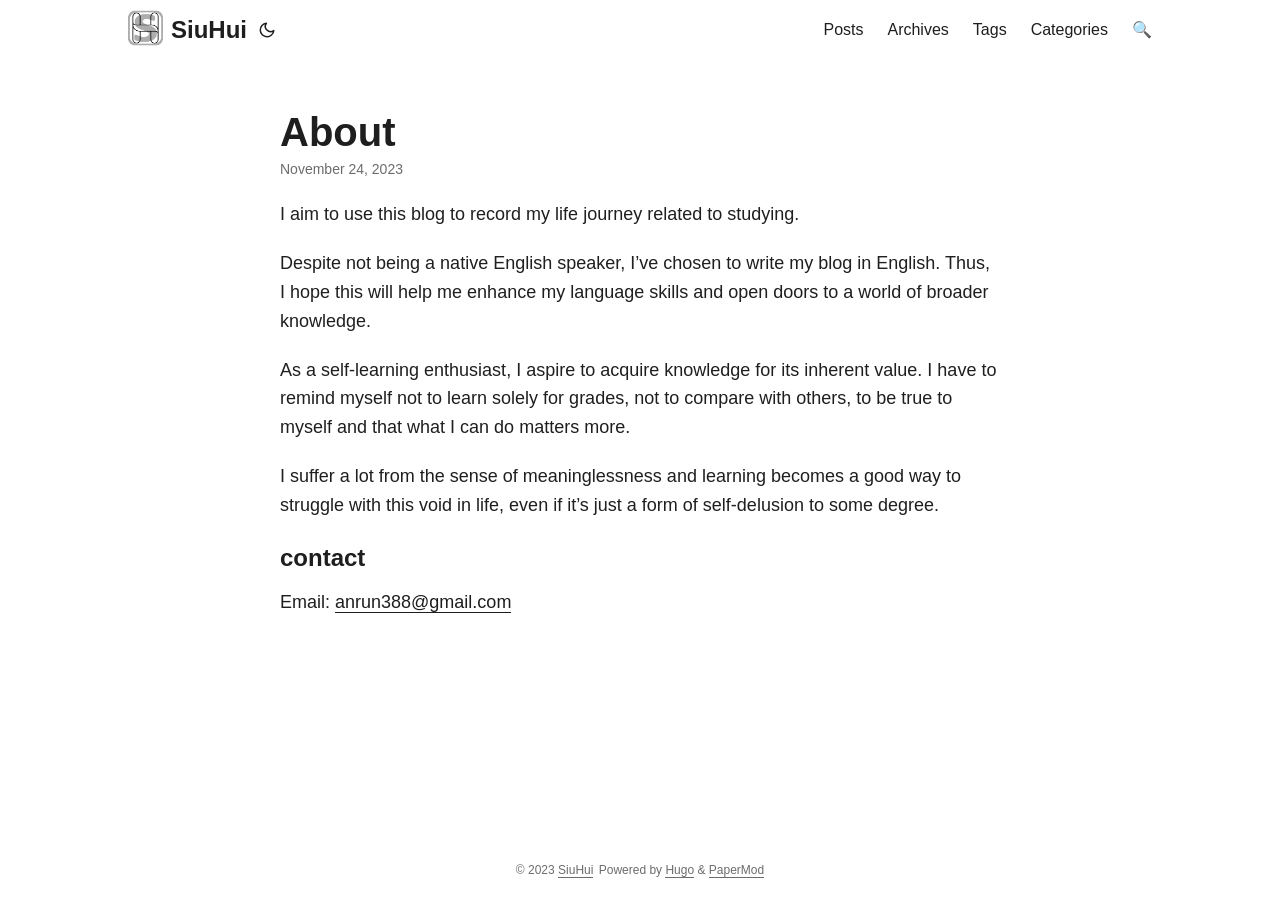
<file: posts/about/index.html>
<!doctype html><html lang=en dir=auto><head><meta charset=utf-8><meta http-equiv=x-ua-compatible content="IE=edge"><meta name=viewport content="width=device-width,initial-scale=1,shrink-to-fit=no"><meta name=robots content="index, follow"><title>About | SiuHui</title><meta name=keywords content><meta name=description content="I aim to use this blog to record my life journey related to studying.
Despite not being a native English speaker, I&rsquo;ve chosen to write my blog in English. Thus, I hope this will help me enhance my language skills and open doors to a world of broader knowledge.
As a self-learning enthusiast, I aspire to acquire knowledge for its inherent value. I have to remind myself not to learn solely for grades, not to compare with others, to be true to myself and that what I can do matters more."><meta name=author content><link rel=canonical href=https://siuhui.github.io/posts/about/><link crossorigin=anonymous href=/assets/css/stylesheet.6a98292fb8fa8cf0f3ba4042d4b75515c04267550f3ad49ff6271b5af9562443.css integrity="sha256-apgpL7j6jPDzukBC1LdVFcBCZ1UPOtSf9icbWvlWJEM=" rel="preload stylesheet" as=style><script defer crossorigin=anonymous src=/assets/js/highlight.f413e19d0714851f6474e7ee9632408e58ac146fbdbe62747134bea2fa3415e0.js integrity="sha256-9BPhnQcUhR9kdOfuljJAjlisFG+9vmJ0cTS+ovo0FeA=" onload=hljs.initHighlightingOnLoad()></script>
<link rel=icon href=https://siuhui.github.io/images/sh.png><link rel=icon type=image/png sizes=16x16 href=https://siuhui.github.io/images/sh.png><link rel=icon type=image/png sizes=32x32 href=https://siuhui.github.io/images/sh.png><link rel=apple-touch-icon href=https://siuhui.github.io/images/sh.png><link rel=mask-icon href=https://siuhui.github.io/images/sh.png><meta name=theme-color content="#2e2e33"><meta name=msapplication-TileColor content="#2e2e33"><noscript><style>#theme-toggle,.top-link{display:none}</style><style>@media(prefers-color-scheme:dark){:root{--theme:rgb(29, 30, 32);--entry:rgb(46, 46, 51);--primary:rgb(218, 218, 219);--secondary:rgb(155, 156, 157);--tertiary:rgb(65, 66, 68);--content:rgb(196, 196, 197);--hljs-bg:rgb(46, 46, 51);--code-bg:rgb(55, 56, 62);--border:rgb(51, 51, 51)}.list{background:var(--theme)}.list:not(.dark)::-webkit-scrollbar-track{background:0 0}.list:not(.dark)::-webkit-scrollbar-thumb{border-color:var(--theme)}}</style></noscript><meta property="og:title" content="About"><meta property="og:description" content="I aim to use this blog to record my life journey related to studying.
Despite not being a native English speaker, I&rsquo;ve chosen to write my blog in English. Thus, I hope this will help me enhance my language skills and open doors to a world of broader knowledge.
As a self-learning enthusiast, I aspire to acquire knowledge for its inherent value. I have to remind myself not to learn solely for grades, not to compare with others, to be true to myself and that what I can do matters more."><meta property="og:type" content="article"><meta property="og:url" content="https://siuhui.github.io/posts/about/"><meta property="article:section" content="posts"><meta property="article:published_time" content="2023-11-24T22:16:05+08:00"><meta property="article:modified_time" content="2023-11-24T22:16:05+08:00"><meta name=twitter:card content="summary"><meta name=twitter:title content="About"><meta name=twitter:description content="I aim to use this blog to record my life journey related to studying.
Despite not being a native English speaker, I&rsquo;ve chosen to write my blog in English. Thus, I hope this will help me enhance my language skills and open doors to a world of broader knowledge.
As a self-learning enthusiast, I aspire to acquire knowledge for its inherent value. I have to remind myself not to learn solely for grades, not to compare with others, to be true to myself and that what I can do matters more."><script type=application/ld+json>{"@context":"https://schema.org","@type":"BreadcrumbList","itemListElement":[{"@type":"ListItem","position":2,"name":"Posts","item":"https://siuhui.github.io/posts/"},{"@type":"ListItem","position":3,"name":"About","item":"https://siuhui.github.io/posts/about/"}]}</script><script type=application/ld+json>{"@context":"https://schema.org","@type":"BlogPosting","headline":"About","name":"About","description":"I aim to use this blog to record my life journey related to studying.\nDespite not being a native English speaker, I\u0026rsquo;ve chosen to write my blog in English. Thus, I hope this will help me enhance my language skills and open doors to a world of broader knowledge.\nAs a self-learning enthusiast, I aspire to acquire knowledge for its inherent value. I have to remind myself not to learn solely for grades, not to compare with others, to be true to myself and that what I can do matters more.","keywords":[],"articleBody":"I aim to use this blog to record my life journey related to studying.\nDespite not being a native English speaker, I’ve chosen to write my blog in English. Thus, I hope this will help me enhance my language skills and open doors to a world of broader knowledge.\nAs a self-learning enthusiast, I aspire to acquire knowledge for its inherent value. I have to remind myself not to learn solely for grades, not to compare with others, to be true to myself and that what I can do matters more.\nI suffer a lot from the sense of meaninglessness and learning becomes a good way to struggle with this void in life, even if it’s just a form of self-delusion to some degree.\ncontact Email: anrun388@gmail.com\n","wordCount":"127","inLanguage":"en","datePublished":"2023-11-24T22:16:05+08:00","dateModified":"2023-11-24T22:16:05+08:00","mainEntityOfPage":{"@type":"WebPage","@id":"https://siuhui.github.io/posts/about/"},"publisher":{"@type":"Organization","name":"SiuHui","logo":{"@type":"ImageObject","url":"https://siuhui.github.io/images/sh.png"}}}</script></head><body id=top><script>localStorage.getItem("pref-theme")==="dark"?document.body.classList.add("dark"):localStorage.getItem("pref-theme")==="light"?document.body.classList.remove("dark"):window.matchMedia("(prefers-color-scheme: dark)").matches&&document.body.classList.add("dark")</script><header class=header><nav class=nav><div class=logo><a href=https://siuhui.github.io accesskey=h title="SiuHui (Alt + H)"><img src=https://siuhui.github.io/images/sh.png alt aria-label=logo height=35>SiuHui</a><div class=logo-switches><button id=theme-toggle accesskey=t title="(Alt + T)"><svg id="moon" xmlns="http://www.w3.org/2000/svg" width="24" height="18" viewBox="0 0 24 24" fill="none" stroke="currentcolor" stroke-width="2" stroke-linecap="round" stroke-linejoin="round"><path d="M21 12.79A9 9 0 1111.21 3 7 7 0 0021 12.79z"/></svg><svg id="sun" xmlns="http://www.w3.org/2000/svg" width="24" height="18" viewBox="0 0 24 24" fill="none" stroke="currentcolor" stroke-width="2" stroke-linecap="round" stroke-linejoin="round"><circle cx="12" cy="12" r="5"/><line x1="12" y1="1" x2="12" y2="3"/><line x1="12" y1="21" x2="12" y2="23"/><line x1="4.22" y1="4.22" x2="5.64" y2="5.64"/><line x1="18.36" y1="18.36" x2="19.78" y2="19.78"/><line x1="1" y1="12" x2="3" y2="12"/><line x1="21" y1="12" x2="23" y2="12"/><line x1="4.22" y1="19.78" x2="5.64" y2="18.36"/><line x1="18.36" y1="5.64" x2="19.78" y2="4.22"/></svg></button></div></div><ul id=menu><li><a href=https://siuhui.github.io/posts/ title=Posts><span>Posts</span></a></li><li><a href=https://siuhui.github.io/archives/ title=Archives><span>Archives</span></a></li><li><a href=https://siuhui.github.io/tags/ title=Tags><span>Tags</span></a></li><li><a href=https://siuhui.github.io/categories/ title=Categories><span>Categories</span></a></li><li><a href=https://siuhui.github.io/search/ title="🔍 (Alt + /)" accesskey=/><span>🔍</span></a></li></ul></nav></header><main class=main><article class=post-single><header class=post-header><h1 class=post-title>About</h1><div class=post-meta><span title='2023-11-24 22:16:05 +0800 CST'>November 24, 2023</span></div></header><div class=post-content><p>I aim to use this blog to record my life journey related to studying.</p><p>Despite not being a native English speaker, I&rsquo;ve chosen to write my blog in English. Thus, I hope this will help me enhance my language skills and open doors to a world of broader knowledge.</p><p>As a self-learning enthusiast, I aspire to acquire knowledge for its inherent value. I have to remind myself not to learn solely for grades, not to compare with others, to be true to myself and that what I can do matters more.</p><p>I suffer a lot from the sense of meaninglessness and learning becomes a good way to struggle with this void in life, even if it&rsquo;s just a form of self-delusion to some degree.</p><h3 id=contact>contact<a hidden class=anchor aria-hidden=true href=#contact>#</a></h3><p>Email: <a href=mailto:anrun388@gmail.com>anrun388@gmail.com</a></p></div><footer class=post-footer><ul class=post-tags></ul></footer></article></main><footer class=footer><span>&copy; 2023 <a href=https://siuhui.github.io>SiuHui</a></span>
<span>Powered by
<a href=https://gohugo.io/ rel="noopener noreferrer" target=_blank>Hugo</a> &
        <a href=https://github.com/adityatelange/hugo-PaperMod/ rel=noopener target=_blank>PaperMod</a></span></footer><a href=#top aria-label="go to top" title="Go to Top (Alt + G)" class=top-link id=top-link accesskey=g><svg xmlns="http://www.w3.org/2000/svg" viewBox="0 0 12 6" fill="currentcolor"><path d="M12 6H0l6-6z"/></svg></a><script>let menu=document.getElementById("menu");menu&&(menu.scrollLeft=localStorage.getItem("menu-scroll-position"),menu.onscroll=function(){localStorage.setItem("menu-scroll-position",menu.scrollLeft)}),document.querySelectorAll('a[href^="#"]').forEach(e=>{e.addEventListener("click",function(e){e.preventDefault();var t=this.getAttribute("href").substr(1);window.matchMedia("(prefers-reduced-motion: reduce)").matches?document.querySelector(`[id='${decodeURIComponent(t)}']`).scrollIntoView():document.querySelector(`[id='${decodeURIComponent(t)}']`).scrollIntoView({behavior:"smooth"}),t==="top"?history.replaceState(null,null," "):history.pushState(null,null,`#${t}`)})})</script><script>var mybutton=document.getElementById("top-link");window.onscroll=function(){document.body.scrollTop>800||document.documentElement.scrollTop>800?(mybutton.style.visibility="visible",mybutton.style.opacity="1"):(mybutton.style.visibility="hidden",mybutton.style.opacity="0")}</script><script>document.getElementById("theme-toggle").addEventListener("click",()=>{document.body.className.includes("dark")?(document.body.classList.remove("dark"),localStorage.setItem("pref-theme","light")):(document.body.classList.add("dark"),localStorage.setItem("pref-theme","dark"))})</script></body></html>
</file>
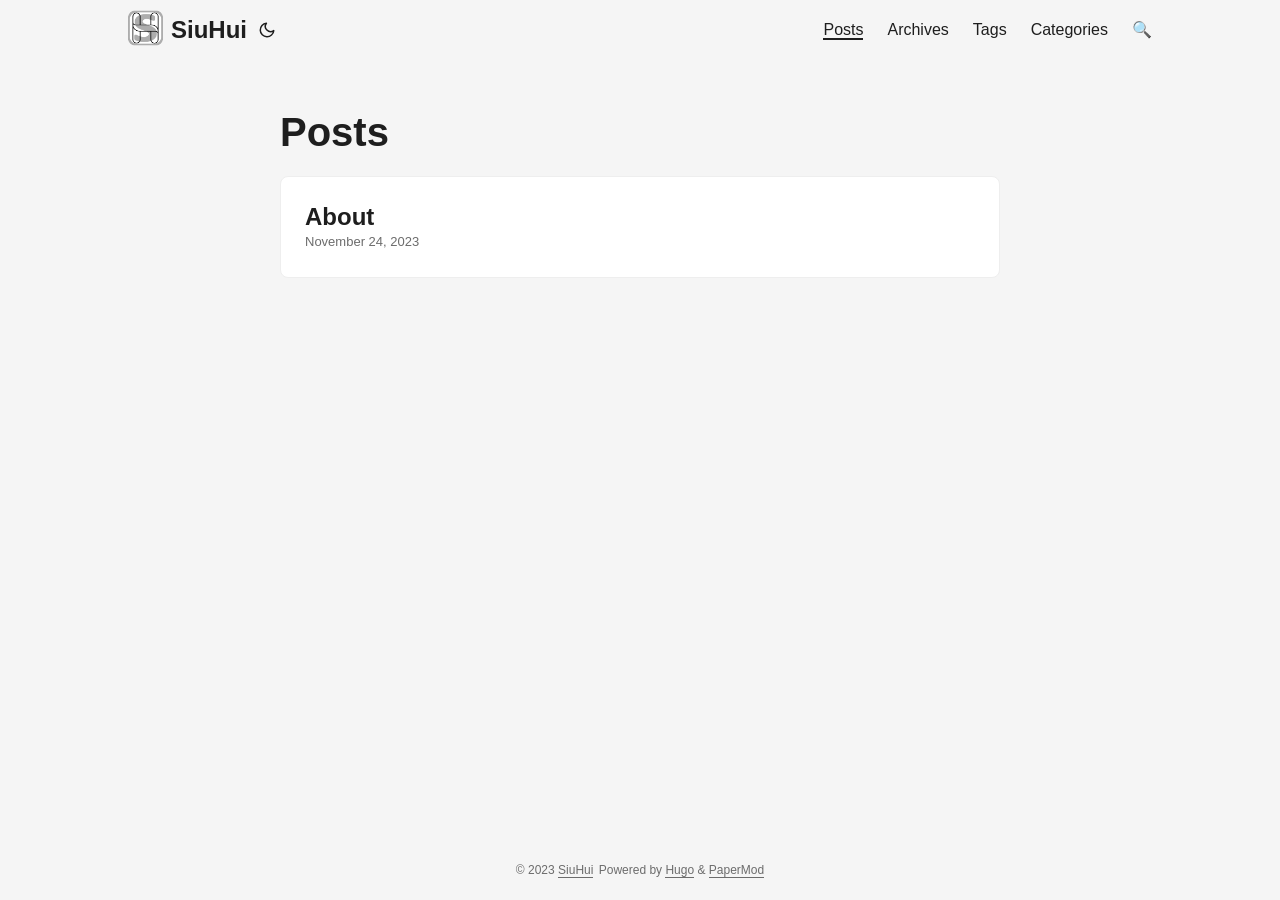
<file: posts/page/1/index.html>
<!doctype html><html lang=en><head><title>https://siuhui.github.io/posts/</title><link rel=canonical href=https://siuhui.github.io/posts/><meta name=robots content="noindex"><meta charset=utf-8><meta http-equiv=refresh content="0; url=https://siuhui.github.io/posts/"></head></html>
</file>
